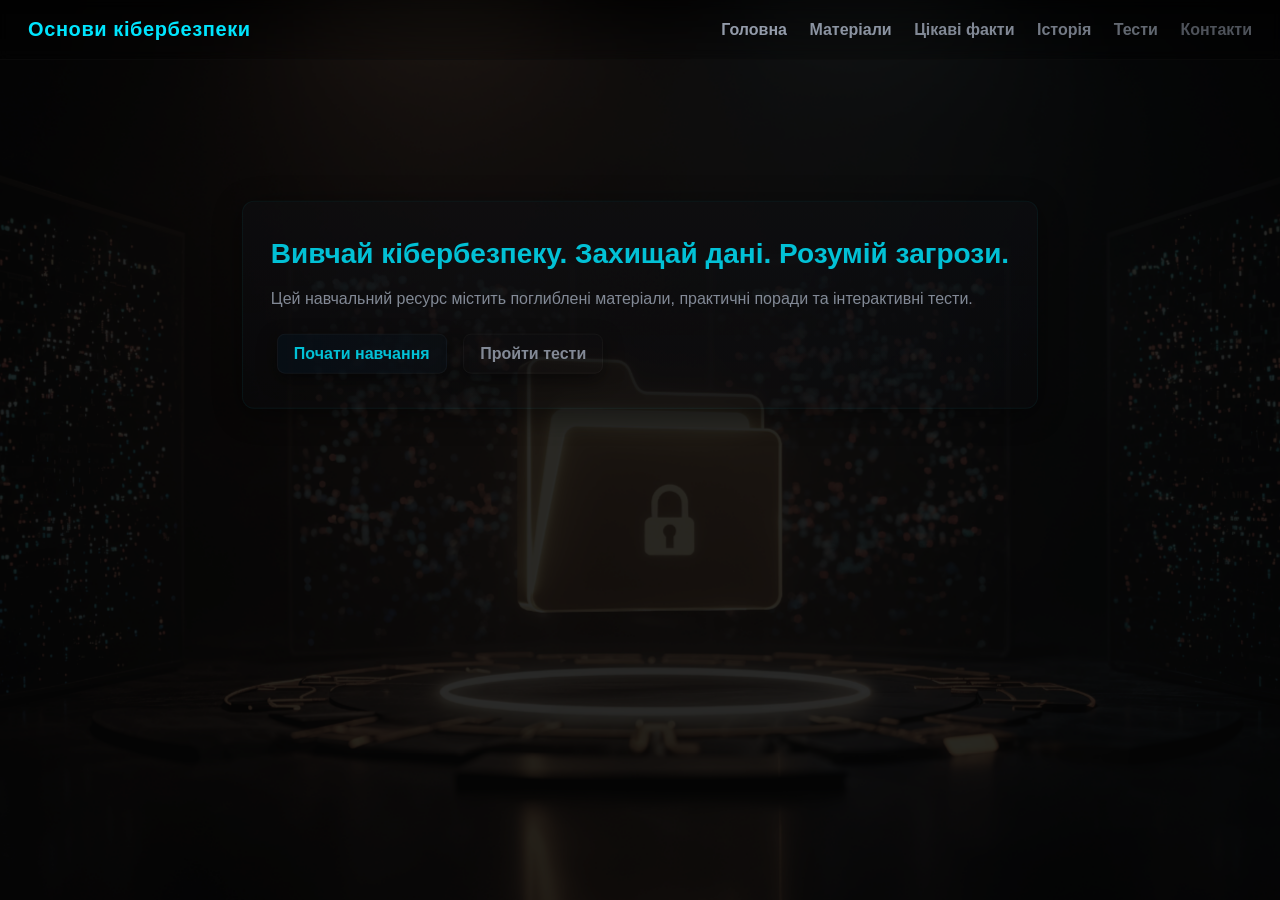
<file: index.html>
<!doctype html>
<html lang="uk">
<head>
<meta charset="utf-8" />
<meta name="viewport" content="width=device-width, initial-scale=1" />
<title>Основи кібербезпеки — Dark Tech</title>
<link rel="stylesheet" href="css/style.css" />
<script src="https://cdnjs.cloudflare.com/ajax/libs/gsap/3.12.2/gsap.min.js"></script>
</head>
<body class="dark">
  <div id="bg"></div>
  <header class="site-header">
    <div class="brand">
      <h1>Основи кібербезпеки</h1>
    </div>
    <nav class="nav">
  <a href="index.html">Головна</a>
  <a href="materials.html">Матеріали</a>
  <a href="facts.html">Цікаві факти</a>
  <a href="history.html">Історія</a>
  <a href="tests.html">Тести</a>
  <a href="contacts.html">Контакти</a>
</nav>
  </header>

  <main class="hero">
    <div class="hero-inner">
      <h2>Вивчай кібербезпеку. Захищай дані. Розумій загрози.</h2>
      <p>Цей навчальний ресурс містить поглиблені матеріали, практичні поради та інтерактивні тести.</p>
      <div class="cta">
        <a class="btn" href="materials.html">Почати навчання</a>
        <a class="btn ghost" href="tests.html">Пройти тести</a>
    </div>
  </main>

<script src="js/main.js"></script>
</body>
</html>
</file>
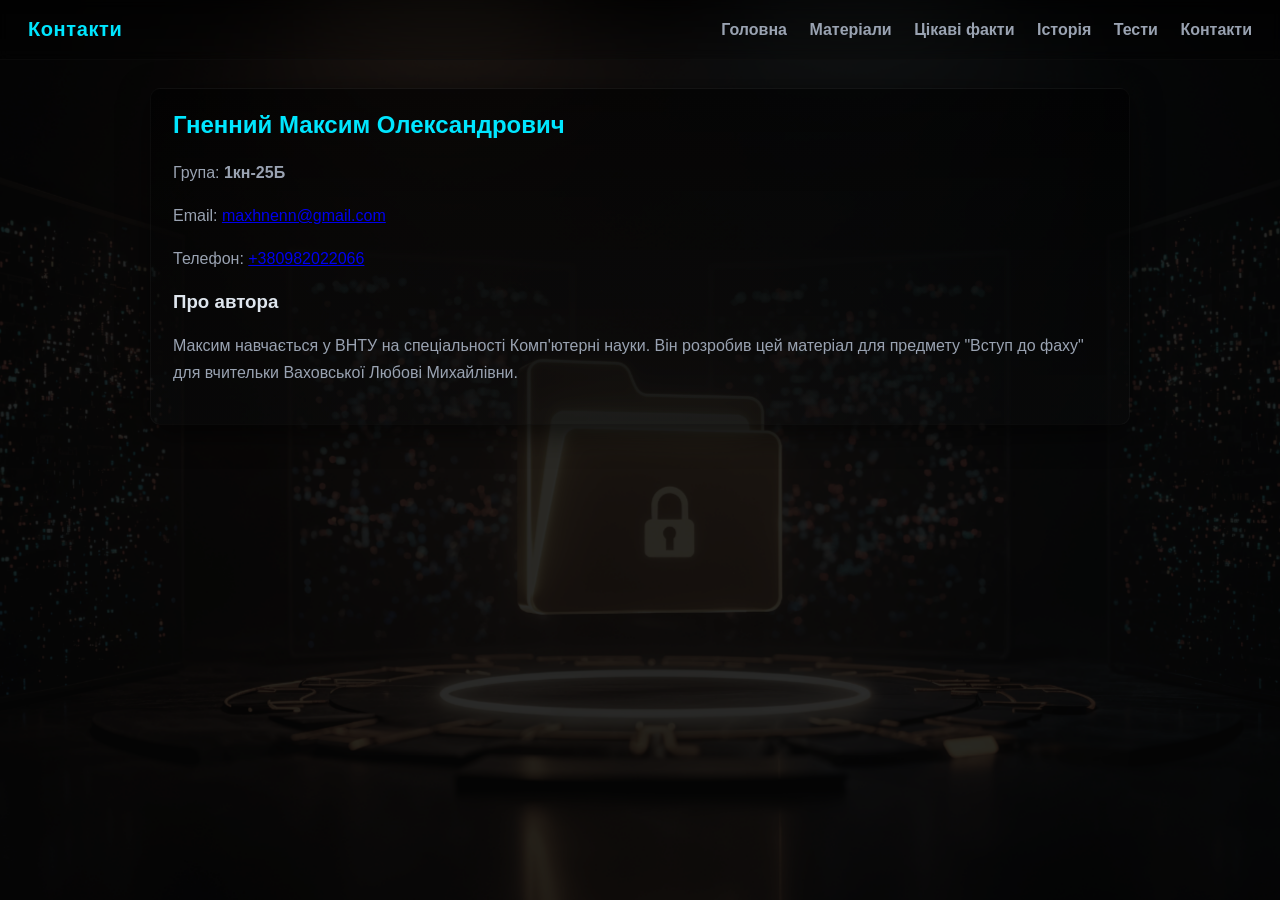
<file: contacts.html>
<!doctype html>
<html lang="uk">
<head>
<meta charset="utf-8" />
<meta name="viewport" content="width=device-width, initial-scale=1" />
<title>Контакти — Основи кібербезпеки</title>
<link rel="stylesheet" href="css/style.css" />
<script src="https://cdnjs.cloudflare.com/ajax/libs/gsap/3.12.2/gsap.min.js"></script>
</head>
<body class="dark">
  <div id="bg"></div>
  <header class="site-header">
    <div class="brand"><h1>Контакти</h1></div>
    <nav class="nav">
  <a href="index.html">Головна</a>
  <a href="materials.html">Матеріали</a>
  <a href="facts.html">Цікаві факти</a>
  <a href="history.html">Історія</a>
  <a href="tests.html">Тести</a>
  <a href="contacts.html">Контакти</a>
</nav>
  </header>

  <section class="content container">
    <h2>Гненний Максим Олександрович</h2>
    <p>Група: <strong>1кн-25Б</strong></p>
    <p>Email: <a href="mailto:maxhnenn@gmail.com">maxhnenn@gmail.com</a></p>
    <p>Телефон: <a href="tel:+380982022066">+380982022066</a></p>

    <h3>Про автора</h3>
    <p>
      Максим навчається у ВНТУ на спеціальності Комп'ютерні науки. Він розробив цей матеріал для предмету "Вступ до фаху" для вчительки Ваховської Любові Михайлівни.
    </p>
  </section>

<script src="js/main.js"></script>
</body>
</html>
</file>
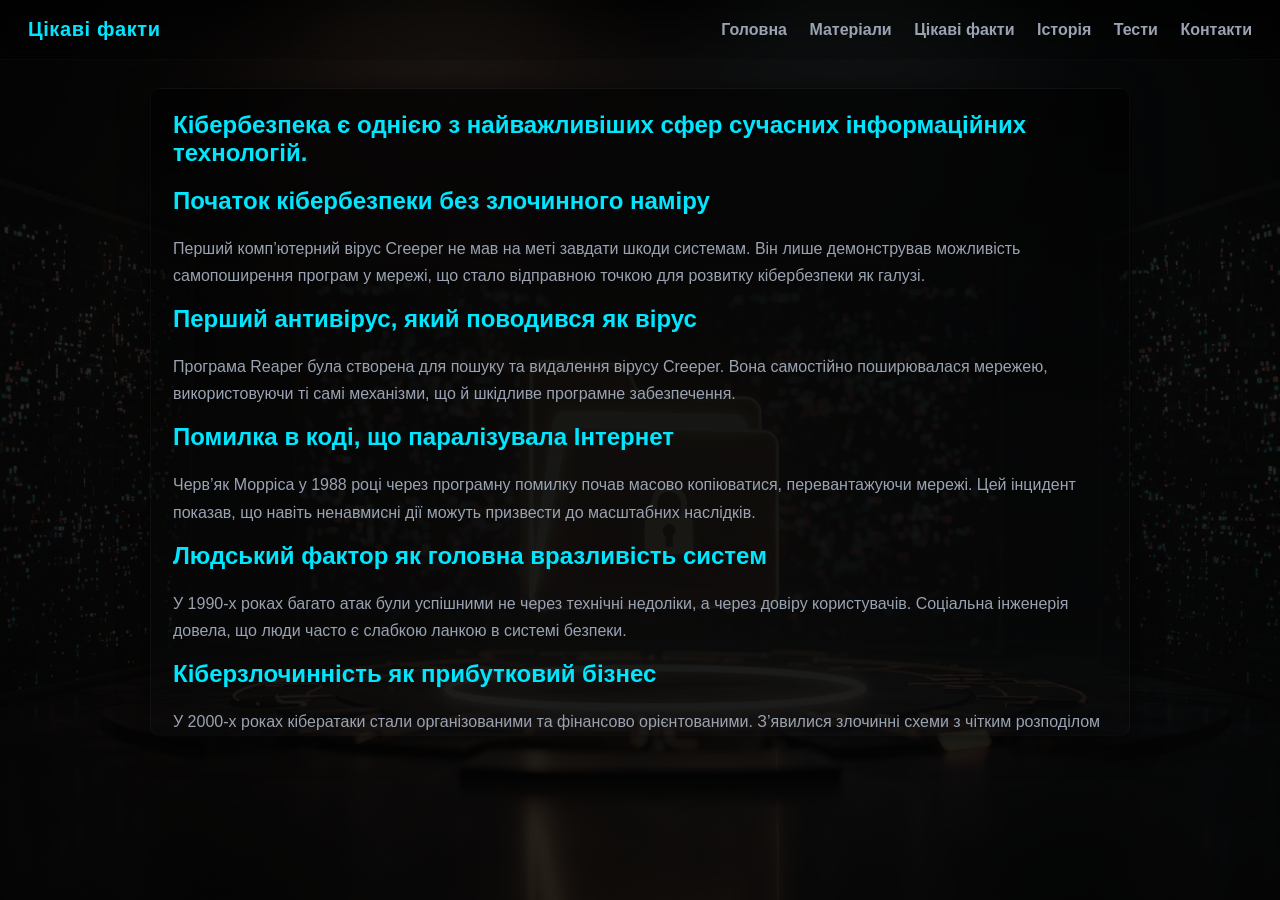
<file: facts.html>
<!DOCTYPE html>
<html lang="uk">
<head>
    <meta charset="UTF-8">
    <title>Цікаві факти</title>
    <link rel="stylesheet" href="css/style.css">
</head>

<body class="dark">

<div id="bg"></div>

<header class="site-header">
    <div class="brand">
        <h1>Цікаві факти</h1>
    </div>

    <nav class="nav">
        <a href="index.html">Головна</a>
        <a href="materials.html">Матеріали</a>
        <a href="facts.html">Цікаві факти</a>
        <a href="history.html">Історія</a>
        <a href="tests.html">Тести</a>
        <a href="contacts.html">Контакти</a>
    </nav>
</header>

<div class="container">
    <div class="content">
        <h2>Кібербезпека є однією з найважливіших сфер сучасних інформаційних технологій.</h2>

    
        <h2>Початок кібербезпеки без злочинного наміру</h2>
        <p>Перший комп’ютерний вірус Creeper не мав на меті завдати шкоди системам. Він лише демонстрував можливість самопоширення програм у мережі, що стало відправною точкою для розвитку кібербезпеки як галузі.</p>

        <h2>Перший антивірус, який поводився як вірус</h2>
        <p>Програма Reaper була створена для пошуку та видалення вірусу Creeper. Вона самостійно поширювалася мережею, використовуючи ті самі механізми, що й шкідливе програмне забезпечення.</p>
        
        <h2>Помилка в коді, що паралізувала Інтернет</h2>
        <p>Черв’як Морріса у 1988 році через програмну помилку почав масово копіюватися, перевантажуючи мережі. Цей інцидент показав, що навіть ненавмисні дії можуть призвести до масштабних наслідків.</p>
        
        <h2>Людський фактор як головна вразливість систем</h2>
        <p>У 1990-х роках багато атак були успішними не через технічні недоліки, а через довіру користувачів. Соціальна інженерія довела, що люди часто є слабкою ланкою в системі безпеки.</p> 

        <h2>Кіберзлочинність як прибутковий бізнес</h2>
        <p>У 2000-х роках кібератаки стали організованими та фінансово орієнтованими. З’явилися злочинні схеми з чітким розподілом ролей і масовими атаками на банки та компанії.</p>
        
        <h2>Атака без злому: сила перевантаження систем</h2>
        <p>DDoS-атаки показали, що систему можна вивести з ладу без прямого зламу, просто перевантаживши її величезною кількістю запитів.</p>

        <h2>Кіберпростір як нове поле гібридної війни</h2>
        <p>Після 2010 року кібератаки почали використовуватися як інструмент тиску між державами, поряд із традиційними методами ведення війни.</p>

        <h2>Кібератаки з реальними фізичними наслідками</h2>
        <p>Атаки на енергосистеми, транспорт і зв’язок довели, що кіберзагрози можуть впливати не лише на цифрові дані, а й на реальне життя людей.</p>

        <h2>Штучний інтелект на сторожі цифрової безпеки</h2>
        <p>Сучасні системи кіберзахисту використовують штучний інтелект для аналізу поведінки та раннього виявлення атак ще до завдання шкоди.</p>

        <h2>Слабкі паролі — постійна проблема цифрової епохи</h2>
        <p>Попри розвиток технологій, прості паролі на кшталт «123456» залишаються дуже поширеними, що свідчить про важливість кібергігієни користувачів.</p>
        
        <ul>
            <li>Більшість атак починаються з фішингових листів.</li>
            <li>Найчастіша помилка користувачів — слабкі паролі.</li>
            <li>Антивірус не захищає на 100%.</li>
        </ul>
    </div>
</div>

</body>
</html>
</file>
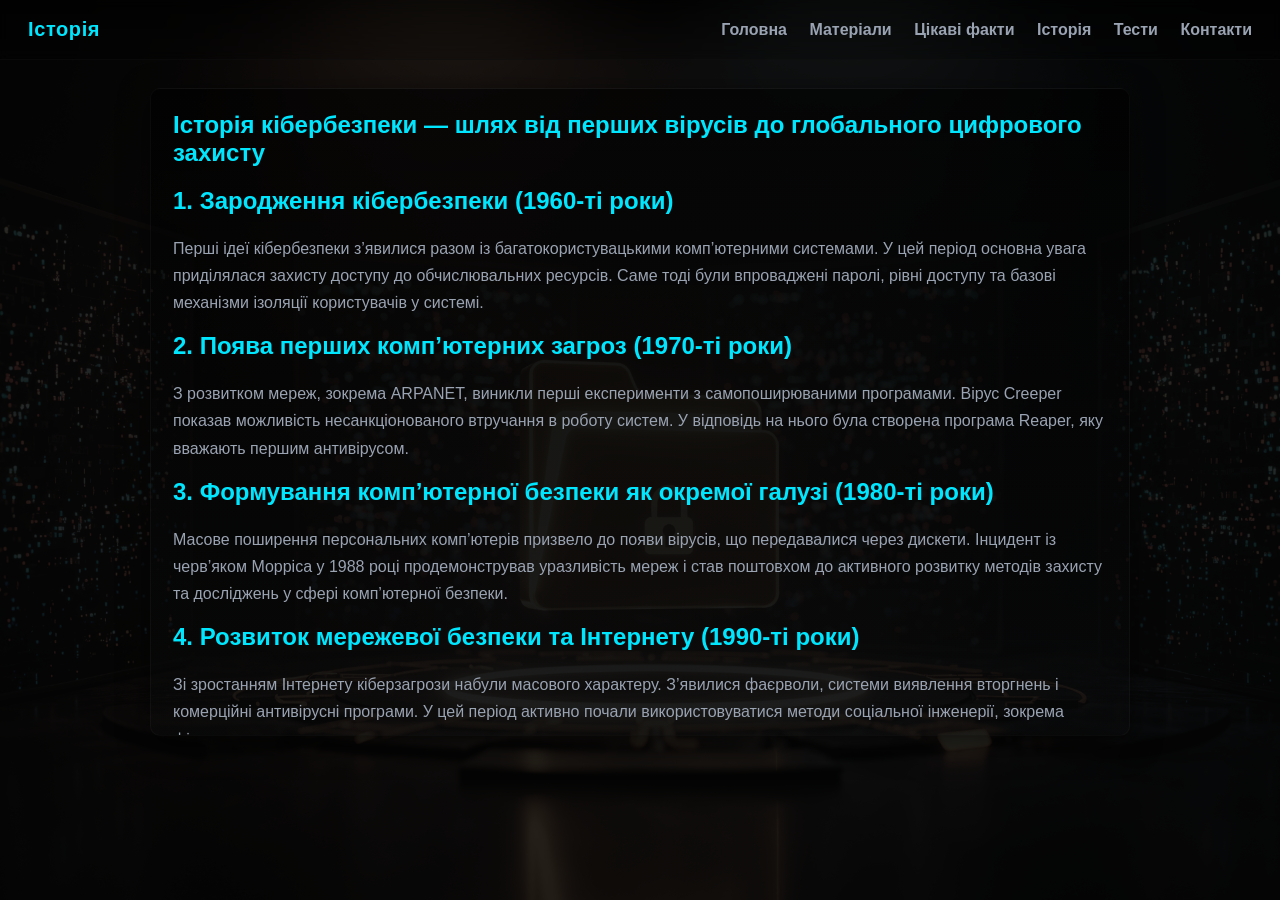
<file: history.html>
<!DOCTYPE html>
<html lang="uk">
<head>
    <meta charset="UTF-8">
    <title>Цікаві факти</title>
    <link rel="stylesheet" href="css/style.css">
    <style>
        /* Додатковий стиль для відео */
        video {
            display: block;
            margin: 20px auto; /* по центру горизонтально, з відступом зверху і знизу */
            max-width: 100%;   /* адаптивність під екран */
            height: auto;
        }
    </style>
</head>

<body class="dark">

<div id="bg"></div>

<header class="site-header">
    <div class="brand">
        <h1>Історія</h1>
    </div>

    <nav class="nav">
        <a href="index.html">Головна</a>
        <a href="materials.html">Матеріали</a>
        <a href="facts.html">Цікаві факти</a>
        <a href="history.html">Історія</a>
        <a href="tests.html">Тести</a>
        <a href="contacts.html">Контакти</a>
    </nav>
</header>

<div class="container">
    <div class="content">
        <h2>Історія кібербезпеки — шлях від перших вірусів до глобального цифрового захисту</h2>
            
        
        <h2>1. Зародження кібербезпеки (1960-ті роки)</h2>
        <p>Перші ідеї кібербезпеки з’явилися разом із багатокористувацькими комп’ютерними системами. У цей період основна увага приділялася захисту доступу до обчислювальних ресурсів. Саме тоді були впроваджені паролі, рівні доступу та базові механізми ізоляції користувачів у системі.</p>

        <h2>2. Поява перших комп’ютерних загроз (1970-ті роки)</h2>
        <p>З розвитком мереж, зокрема ARPANET, виникли перші експерименти з самопоширюваними програмами. Вірус Creeper показав можливість несанкціонованого втручання в роботу систем. У відповідь на нього була створена програма Reaper, яку вважають першим антивірусом.</p>
        
        <h2>3. Формування комп’ютерної безпеки як окремої галузі (1980-ті роки)</h2>
        <p>Масове поширення персональних комп’ютерів призвело до появи вірусів, що передавалися через дискети. Інцидент із черв’яком Морріса у 1988 році продемонстрував уразливість мереж і став поштовхом до активного розвитку методів захисту та досліджень у сфері комп’ютерної безпеки.</p>
        
        <h2>4. Розвиток мережевої безпеки та Інтернету (1990-ті роки)</h2>
        <p>Зі зростанням Інтернету кіберзагрози набули масового характеру. З’явилися фаєрволи, системи виявлення вторгнень і комерційні антивірусні програми. У цей період активно почали використовуватися методи соціальної інженерії, зокрема фішинг.</p>
        
        <h2>5. Кіберзлочинність і фінансові атаки (2000-ні роки)</h2>
        <p>Кіберзагрози стали організованими та орієнтованими на прибуток. Поширилися ботнети, масові DDoS-атаки, крадіжки банківських і персональних даних. Кібербезпека перетворилася на важливу складову бізнесу та корпоративної інфраструктури.</p>
        
        <h2>6. Кібербезпека як елемент національної безпеки (2010-ті роки)</h2>
        <p>З’явилися складні цільові атаки (APT), кібершпигунство та атаки на критичну інфраструктуру держав. Активно розвивався захист хмарних сервісів, мобільних пристроїв та Інтернету речей. Кібербезпека почала розглядатися як стратегічний напрям на рівні держав.</p>
        
        <h2>7. Сучасний етап розвитку кібербезпеки (сьогодення)</h2>
        <p>Сьогодні кібербезпека є комплексною дисципліною, що поєднує технічні, організаційні та правові аспекти. Використовуються штучний інтелект, машинне навчання та автоматизовані системи захисту. Водночас зростає потреба у фахівцях, здатних протистояти постійно новим і складнішим кіберзагрозам.</p>

</div>

</body>
</html>
</file>
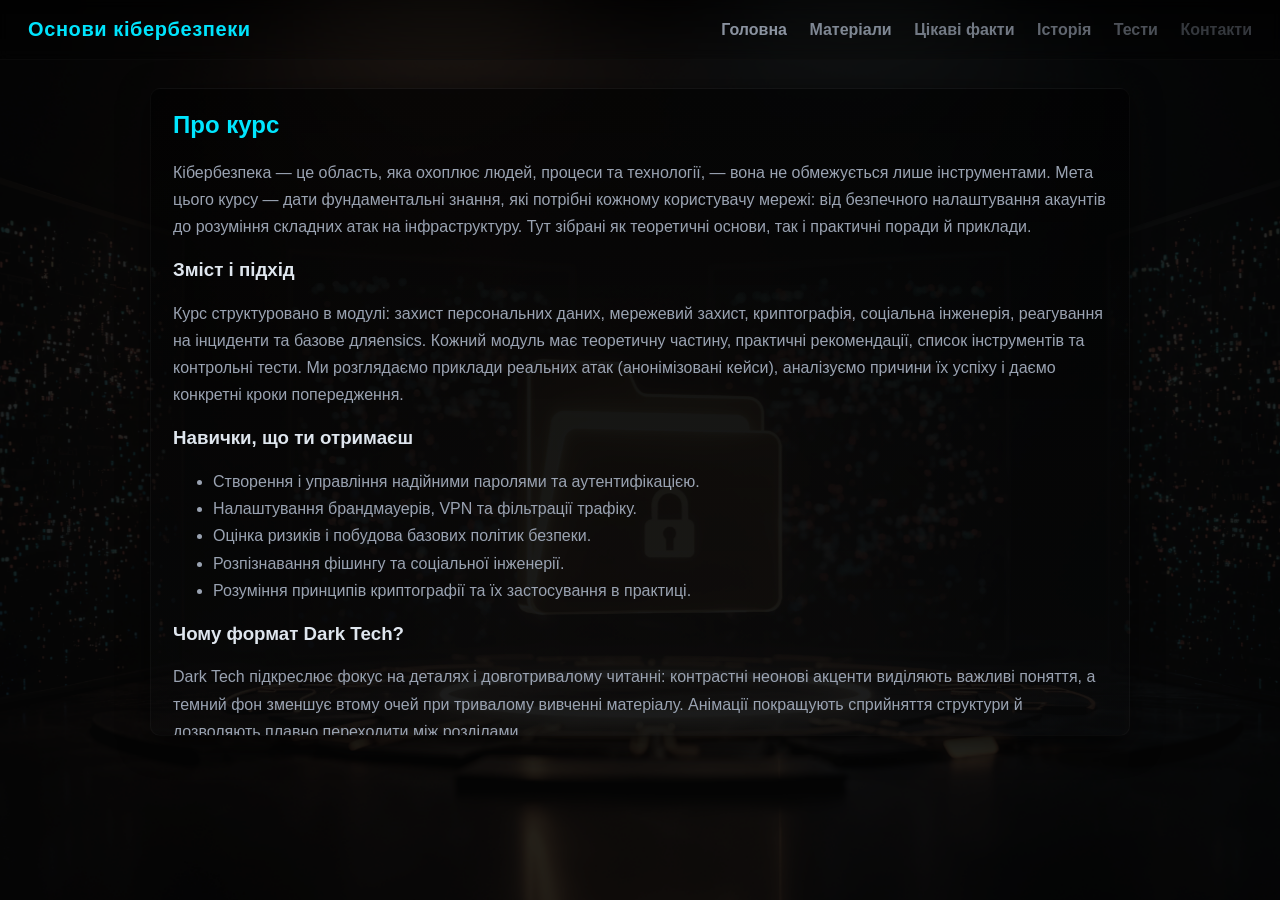
<file: home.html>
<!doctype html>
<html lang="uk">
<head>
<meta charset="utf-8" />
<meta name="viewport" content="width=device-width, initial-scale=1" />
<title>Головна — Основи кібербезпеки</title>
<link rel="stylesheet" href="css/style.css" />
<script src="https://cdnjs.cloudflare.com/ajax/libs/gsap/3.12.2/gsap.min.js"></script>
</head>
<body class="dark">
  <div id="bg"></div>
  <header class="site-header">
    <div class="brand">
      <h1>Основи кібербезпеки</h1>
    </div>
    <nav class="nav">
  <a href="index.html">Головна</a>
  <a href="materials.html">Матеріали</a>
  <a href="facts.html">Цікаві факти</a>
  <a href="history.html">Історія</a>
  <a href="tests.html">Тести</a>
  <a href="contacts.html">Контакти</a>
</nav>
  </header>

  <section class="content container">
    <h2>Про курс</h2>
    <p>
      Кібербезпека — це область, яка охоплює людей, процеси та технології, — вона не обмежується лише інструментами.
      Мета цього курсу — дати фундаментальні знання, які потрібні кожному користувачу мережі: від безпечного налаштування акаунтів
      до розуміння складних атак на інфраструктуру. Тут зібрані як теоретичні основи, так і практичні поради й приклади.
    </p>

    <h3>Зміст і підхід</h3>
    <p>
      Курс структуровано в модулі: захист персональних даних, мережевий захист, криптографія, соціальна інженерія, реагування на інциденти та базове дляensics.
      Кожний модуль має теоретичну частину, практичні рекомендації, список інструментів та контрольні тести.
      Ми розглядаємо приклади реальних атак (анонімізовані кейси), аналізуємо причини їх успіху і даємо конкретні кроки попередження.
    </p>

    <h3>Навички, що ти отримаєш</h3>
    <ul>
      <li>Створення і управління надійними паролями та аутентифікацією.</li>
      <li>Налаштування брандмауерів, VPN та фільтрації трафіку.</li>
      <li>Оцінка ризиків і побудова базових політик безпеки.</li>
      <li>Розпізнавання фішингу та соціальної інженерії.</li>
      <li>Розуміння принципів криптографії та їх застосування в практиці.</li>
    </ul>

    <h3>Чому формат Dark Tech?</h3>
    <p>
      Dark Tech підкреслює фокус на деталях і довготривалому читанні: контрастні неонові акценти виділяють важливі поняття,
      а темний фон зменшує втому очей при тривалому вивченні матеріалу. Анімації покращують сприйняття структури й дозволяють
      плавно переходити між розділами.
    </p>

    <h3>Додаткові матеріали</h3>
    <p>
      Для практики рекомендується встановити віртуальне середовище (наприклад, VirtualBox або VMware), тестову мережу та набір інструментів (nmap, wireshark).
      Ніколи не тестуйте інструменти на реальних мережах без дозволу — це незаконно і може завдати шкоди.
    </p>

  </section>

<script src="js/main.js"></script>
</body>
</html>
</file>
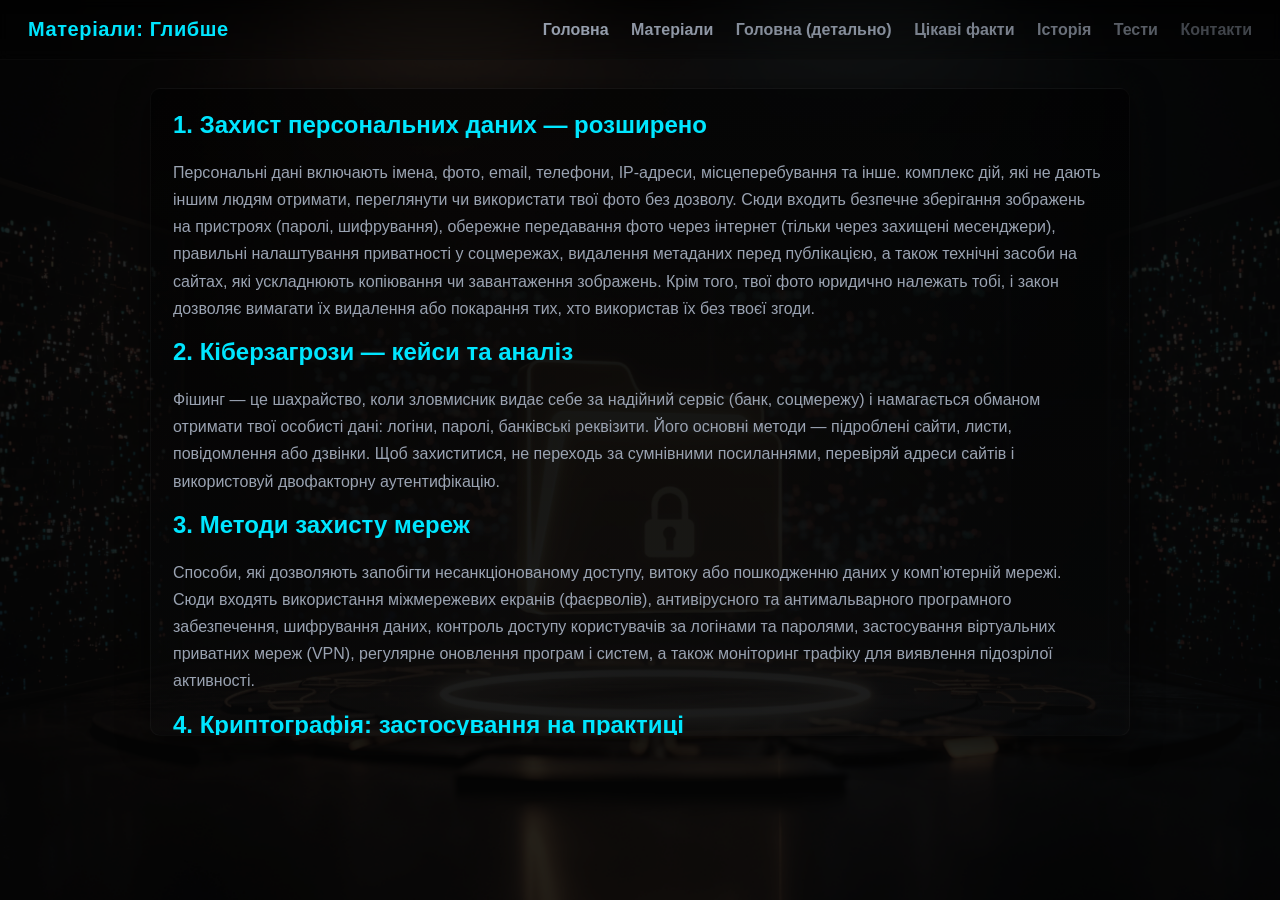
<file: materials.html>
<!doctype html>
<html lang="uk">
<head>
<meta charset="utf-8" />
<meta name="viewport" content="width=device-width, initial-scale=1" />
<title>Матеріали — Основи кібербезпеки</title>

<!-- Основні стилі -->
<link rel="stylesheet" href="css/style.css" />

<!-- Анімації -->
<script src="https://cdnjs.cloudflare.com/ajax/libs/gsap/3.12.2/gsap.min.js"></script>
</head>

<body class="dark">

  <!-- Фон -->
  <div id="bg"></div>

  <header class="site-header">
    <div class="brand">
      <h1>Матеріали: Глибше</h1>
    </div>
    <nav class="nav">
  <a href="index.html">Головна</a>
  <a href="materials.html">Матеріали</a>
  <a href="home.html">Головна (детально)</a>
  <a href="facts.html">Цікаві факти</a>
  <a href="history.html">Історія</a>
  <a href="tests.html">Тести</a>
  <a href="contacts.html">Контакти</a>
</nav>
  </header>

  <section class="content container" id="materials">

    <h2>1. Захист персональних даних — розширено</h2>
    <p>
      Персональні дані включають імена, фото, email, телефони, IP-адреси, 
      місцеперебування та інше. комплекс дій, які не дають іншим людям отримати, переглянути чи використати твої фото без дозволу. Сюди входить безпечне зберігання зображень на пристроях (паролі, шифрування), обережне передавання фото через інтернет (тільки через захищені месенджери), правильні налаштування приватності у соцмережах, видалення метаданих перед публікацією, а також технічні засоби на сайтах, які ускладнюють копіювання чи завантаження зображень. Крім того, твої фото юридично належать тобі, і закон дозволяє вимагати їх видалення або покарання тих, хто використав їх без твоєї згоди.
    </p>

    <h2>2. Кіберзагрози — кейси та аналіз</h2>
    <p>
      Фішинг — це шахрайство, коли зловмисник видає себе за надійний сервіс (банк, соцмережу) і намагається обманом отримати твої особисті дані: логіни, паролі, банківські реквізити. Його основні методи — підроблені сайти, листи, повідомлення або дзвінки. Щоб захиститися, не переходь за сумнівними посиланнями, перевіряй адреси сайтів і використовуй двофакторну аутентифікацію.
    </p>

    <h2>3. Методи захисту мереж</h2>
    <p>
      Способи, які дозволяють запобігти несанкціонованому доступу, витоку або пошкодженню даних у комп’ютерній мережі. Сюди входять використання міжмережевих екранів (фаєрволів), антивірусного та антимальварного програмного забезпечення, шифрування даних, контроль доступу користувачів за логінами та паролями, застосування віртуальних приватних мереж (VPN), регулярне оновлення програм і систем, а також моніторинг трафіку для виявлення підозрілої активності.
    </p>

    <h2>4. Криптографія: застосування на практиці</h2>
    <p>
      Криптографія на практиці використовується для захисту інформації від несанкціонованого доступу і забезпечення її цілісності. Наприклад, у повсякденному житті це шифрування повідомлень у месенджерах (Telegram, Signal, WhatsApp), захист онлайн-платежів і банківських операцій через HTTPS, цифрові підписи для підтвердження авторства документів і програм, а також збереження паролів у зашифрованому вигляді на сайтах та серверах. Крім того, криптографія використовується у VPN для захисту інтернет-з’єднань та у блокчейн-технологіях для перевірки транзакцій.
    </p>

    <h2>5. Соціальна інженерія</h2>
    <p>
      Метод обману, коли зловмисники маніпулюють людьми, щоб отримати конфіденційну інформацію. Вони аналізують соцмережі, контакти та поведінку користувачів, щоб знайти слабкі місця. Захист полягає у встановленні правил обміну інформацією, навчанні працівників розпізнавати шахрайство та перевірці даних перед їх передачею.
    </p>

    <h2>6. Реагування на інциденти</h2>
    <p>
      Дії, спрямовані на швидке усунення наслідків кіберзагроз. План включає ізоляцію уражених систем, збір доказів (артефактів), повідомлення відповідальних осіб, створення резервних копій та відновлення роботи після перевірки безпеки.
    </p>

    <h2>7. Практичні інструменти</h2>
    <ul>
  <li>nmap — сканування портів</li>
  <li>Wireshark — аналіз трафіку</li>
  <li>Hashcat / John — тестування паролів (тільки легально!)</li>
  <li>Metasploit — тестування вразливостей у безпечних середовищах</li>
</ul>

  </section>

  <script src="js/main.js"></script>
</body>
</html>
</file>
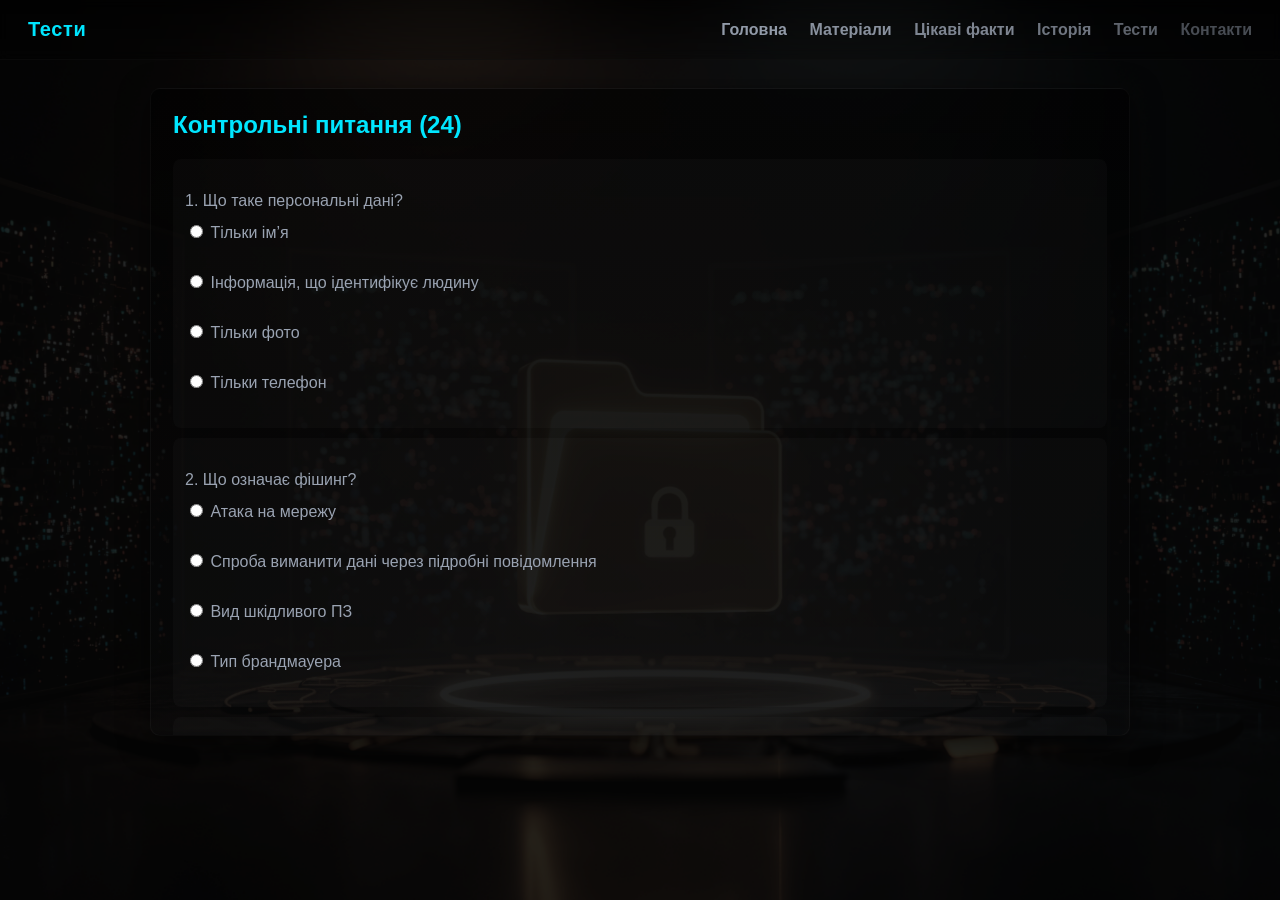
<file: tests.html>
<!doctype html>
<html lang="uk">
<head>
<meta charset="utf-8" />
<meta name="viewport" content="width=device-width, initial-scale=1" />
<title>Тести — Основи кібербезпеки</title>
<link rel="stylesheet" href="css/style.css" />
<script src="https://cdnjs.cloudflare.com/ajax/libs/gsap/3.12.2/gsap.min.js"></script>
</head>
<body class="dark">
  <div id="bg"></div>
  <header class="site-header">
    <div class="brand"><h1>Тести</h1></div>
    <nav class="nav">
  <a href="index.html">Головна</a>
  <a href="materials.html">Матеріали</a>
  <a href="facts.html">Цікаві факти</a>
  <a href="history.html">Історія</a>
  <a href="tests.html">Тести</a>
  <a href="contacts.html">Контакти</a>
</nav>
  </header>

  <section class="content container">
    <h2>Контрольні питання (24)</h2>
    <form id="quizForm">
<div class='qblock'><p class='qnum'>1. Що таке персональні дані?</p>
<label><input type='radio' name='q1' value='0'> Тільки ім’я</label><br/>
<label><input type='radio' name='q1' value='1'> Інформація, що ідентифікує людину</label><br/>
<label><input type='radio' name='q1' value='2'> Тільки фото</label><br/>
<label><input type='radio' name='q1' value='3'> Тільки телефон</label><br/>
</div>

<div class='qblock'><p class='qnum'>2. Що означає фішинг?</p>
<label><input type='radio' name='q2' value='0'> Атака на мережу</label><br/>
<label><input type='radio' name='q2' value='1'> Спроба виманити дані через підробні повідомлення</label><br/>
<label><input type='radio' name='q2' value='2'> Вид шкідливого ПЗ</label><br/>
<label><input type='radio' name='q2' value='3'> Тип брандмауера</label><br/>
</div>

<div class='qblock'><p class='qnum'>3. Який метод підвищує безпеку акаунта?</p>
<label><input type='radio' name='q3' value='0'> Тільки довгий пароль</label><br/>
<label><input type='radio' name='q3' value='1'> Двофакторна автентифікація</label><br/>
<label><input type='radio' name='q3' value='2'> Використовувати один пароль скрізь</label><br/>
<label><input type='radio' name='q3' value='3'> Публічна Wi‑Fi</label><br/>
</div>

<div class='qblock'><p class='qnum'>4. Для чого потрібен брандмауер?</p>
<label><input type='radio' name='q4' value='0'> Шифрування даних</label><br/>
<label><input type='radio' name='q4' value='1'> Фільтрування трафіку</label><br/>
<label><input type='radio' name='q4' value='2'> Зберігання резервних копій</label><br/>
<label><input type='radio' name='q4' value='3'> Аналіз логів</label><br/>
</div>

<div class='qblock'><p class='qnum'>5. Що таке шифрування?</p>
<label><input type='radio' name='q5' value='0'> Перетворення даних у невідомий формат без ключа</label><br/>
<label><input type='radio' name='q5' value='1'> Процес створення копії</label><br/>
<label><input type='radio' name='q5' value='2'> Метод очищення диску</label><br/>
<label><input type='radio' name='q5' value='3'> Тип антивірус</label><br/>
</div>

<div class='qblock'><p class='qnum'>6. Що таке DDoS?</p>
<label><input type='radio' name='q6' value='0'> Ведення журналів</label><br/>
<label><input type='radio' name='q6' value='1'> Розподілена атака, що перевантажує ресурс</label><br/>
<label><input type='radio' name='q6' value='2'> Шифрування трафіку</label><br/>
<label><input type='radio' name='q6' value='3'> Оновлення системи</label><br/>
</div>

<div class='qblock'><p class='qnum'>7. Що таке троян?</p>
<label><input type='radio' name='q7' value='0'> Тип антивірусу</label><br/>
<label><input type='radio' name='q7' value='1'> Шкідлива програма, що маскується під корисну</label><br/>
<label><input type='radio' name='q7' value='2'> Метод аутентифікації</label><br/>
<label><input type='radio' name='q7' value='3'> VPN-сервіс</label><br/>
</div>

<div class='qblock'><p class='qnum'>8. Навіщо робити резервні копії?</p>
<label><input type='radio' name='q8' value='0'> Щоб випадково втратити дані</label><br/>
<label><input type='radio' name='q8' value='1'> Щоб мати можливість відновити інформацію після інциденту</label><br/>
<label><input type='radio' name='q8' value='2'> Щоб не оновлювати систему</label><br/>
<label><input type='radio' name='q8' value='3'> Щоб приховати сліди</label><br/>
</div>

<div class='qblock'><p class='qnum'>9. Що найчастіше використовують для аналізу мережевого трафіку?</p>
<label><input type='radio' name='q9' value='0'> Photoshop</label><br/>
<label><input type='radio' name='q9' value='1'> Wireshark</label><br/>
<label><input type='radio' name='q9' value='2'> MS Word</label><br/>
<label><input type='radio' name='q9' value='3'> Notepad</label><br/>
</div>

<div class='qblock'><p class='qnum'>10. Яка функція VPN?</p>
<label><input type='radio' name='q10' value='0'> Підвищує видимість мережі</label><br/>
<label><input type='radio' name='q10' value='1'> Шифрує трафік і приховує IP-адресу</label><br/>
<label><input type='radio' name='q10' value='2'> Створює бекапи</label><br/>
<label><input type='radio' name='q10' value='3'> Знищує шкідливе ПЗ</label><br/>
</div>

<div class='qblock'><p class='qnum'>11. Чому важливо оновлювати ПЗ?</p>
<label><input type='radio' name='q11' value='0'> Бо так красивіше</label><br/>
<label><input type='radio' name='q11' value='1'> Щоб закривати відомі вразливості</label><br/>
<label><input type='radio' name='q11' value='2'> Щоб збільшити розмір файлів</label><br/>
<label><input type='radio' name='q11' value='3'> Щоб видалити всі паролі</label><br/>
</div>

<div class='qblock'><p class='qnum'>12. Що таке соціальна інженерія?</p>
<label><input type='radio' name='q12' value='0'> Технічний метод сканування портів</label><br/>
<label><input type='radio' name='q12' value='1'> Психологічні методи впливу на людей для отримання інформації</label><br/>
<label><input type='radio' name='q12' value='2'> Тип шифрування</label><br/>
<label><input type='radio' name='q12' value='3'> Інструмент для бекапів</label><br/>
</div>

<div class='qblock'><p class='qnum'>13. Що таке SIEM?</p>
<label><input type='radio' name='q13' value='0'> Система для зберігання відео</label><br/>
<label><input type='radio' name='q13' value='1'> Система управління подіями безпеки — збір та аналіз логів</label><br/>
<label><input type='radio' name='q13' value='2'> Тип трояна</label><br/>
<label><input type='radio' name='q13' value='3'> Сервіс хмарного зберігання</label><br/>
</div>

<div class='qblock'><p class='qnum'>14. Що потрібно зробити при підозрі на злом?</p>
<label><input type='radio' name='q14' value='0'> Ігнорувати</label><br/>
<label><input type='radio' name='q14' value='1'> Ізолювати системи і почати збір даних для аналізу</label><br/>
<label><input type='radio' name='q14' value='2'> Видалити всі користувачів</label><br/>
<label><input type='radio' name='q14' value='3'> Розмістити пост у соцмережі</label><br/>
</div>

<div class='qblock'><p class='qnum'>15. У який період з’явилися перші механізми контролю доступу до комп’ютерних систем?</p>
<label><input type='radio' name='q15' value='0'> 1950-ті роки</label><br/>
<label><input type='radio' name='q15' value='1'> 1960-ті роки</label><br/>
<label><input type='radio' name='q15' value='2'> 1970-ті роки</label><br/>
<label><input type='radio' name='q15' value='3'> 1980-ті роки</label><br/>
</div>

<div class='qblock'><p class='qnum'>16. Яку програму вважають першим комп’ютерним вірусом?</p>
<label><input type='radio' name='q16' value='0'> Reaper</label><br/>
<label><input type='radio' name='q16' value='1'> ILOVEYOU</label><br/>
<label><input type='radio' name='q16' value='2'> Morris Worm</label><br/>
<label><input type='radio' name='q16' value='3'> Creeper</label><br/>
</div>

<div class='qblock'><p class='qnum'>17. Яка подія у 1988 році суттєво вплинула на розвиток кібербезпеки?</p>
<label><input type='radio' name='q17' value='0'> Поява перших антивірусів</label><br/>
<label><input type='radio' name='q17' value='1'> Запуск ARPANET</label><br/>
<label><input type='radio' name='q17' value='2'> Атака черв’яка Морріса</label><br/>
<label><input type='radio' name='q17' value='3'> Створення першого браузера</label><br/>
</div>

<div class='qblock'><p class='qnum'>18. Чому важливо мати план реагування на інциденти?</p>
<label><input type='radio' name='q18' value='0'> Щоб ще більше ускладнити роботу</label><br/>
<label><input type='radio' name='q18' value='1'> Щоб швидко відновлювати роботу та зменшувати збитки</label><br/>
<label><input type='radio' name='q18' value='2'> Щоб уникати оновлень</label><br/>
<label><input type='radio' name='q18' value='3'> Щоб приховати дії</label><br/>
</div>

<div class='qblock'><p class='qnum'>19. Що таке сегментація мережі?</p>
<label><input type='radio' name='q19' value='0'> Розділення мережі на частини для обмеження доступу</label><br/>
<label><input type='radio' name='q19' value='1'> Злиття всіх мереж в одну</label><br/>
<label><input type='radio' name='q19' value='2'> Видалення усіх пристроїв</label><br/>
<label><input type='radio' name='q19' value='3'> Тип антивірусу</label><br/>
</div>

<div class='qblock'><p class='qnum'>20. У якому році з’явився перший комп’ютерний вірус?</p>
<label><input type='radio' name='q20' value='0'> 1980</label><br/>
<label><input type='radio' name='q20' value='1'> 1971</label><br/>
<label><input type='radio' name='q20' value='2'> 1945</label><br/>
<label><input type='radio' name='q20' value='3'> 1991</label><br/>
</div>

<div class='qblock'><p class='qnum'>21. Що є найчастішою причиною зламів?</p>
<label><input type='radio' name='q21' value='0'> Віруси</label><br/>
<label><input type='radio' name='q21' value='1'> Слабкі паролі</label><br/>
</div>

<div class='qblock'><p class='qnum'>22. Яка загроза стала особливо поширеною у 1990-х роках?</p>
<label><input type='radio' name='q22' value='0'> Атаки на Інтернет речей</label><br/>
<label><input type='radio' name='q22' value='1'> Кібершпигунство держав</label><br/>
<label><input type='radio' name='q22' value='2'> Фішинг і соціальна інженерія</label><br/>
<label><input type='radio' name='q22' value='3'> Атаки на хмарні сервіси</label><br/>
</div>

<div class='qblock'><p class='qnum'>23. Чим характеризується кіберзлочинність у 2000-х роках?</p>
<label><input type='radio' name='q23' value='0'> Випадковими експериментальними атаками</label><br/>
<label><input type='radio' name='q23' value='1'> Повною відсутністю фінансової мотивації</label><br/>
<label><input type='radio' name='q23' value='2'> Атаками лише на локальні ПК</label><br/>
<label><input type='radio' name='q23' value='3'> Організованими та фінансово мотивованими атаками</label><br/>
</div>

<div class='qblock'><p class='qnum'>24. Що є характерною рисою сучасного етапу кібербезпеки?</p>
<label><input type='radio' name='q24' value='0'> Використання лише ручних методів захисту</label><br/>
<label><input type='radio' name='q24' value='1'> Зменшення кількості кіберзагроз</label><br/>
<label><input type='radio' name='q24' value='2'> Активне застосування штучного інтелекту</label><br/>
<label><input type='radio' name='q24' value='3'> Повна відмова від мережевих технологій</label><br/>
</div>

    <div class="controls">
      <button type="button" id="checkBtn" class="btn">Перевірити відповіді</button>
      <button type="button" id="showKey" class="btn ghost">Показати правильні відповіді</button>
      <div id="result" class="result"></div>
    </div>

    </form>
  </section>

<script src="js/main.js"></script>
</body>
</html>
</file>
<file: css/style.css>
/* DARK TECH STYLE */
:root {
  --bg: #0b0c0f;
  --panel: #0f1114;
  --accent: #00e6ff;
  --muted: #9aa3b2;
  --glass: rgba(255,255,255,0.03);
}

* { box-sizing: border-box; }

body.dark {
  font-family: Inter, Segoe UI, Arial, sans-serif;
  background: #000;
  margin: 0;
  color: #dfe6ee;
  overflow-y: auto;
}

/* BACKGROUND (замінюй тут картинку) */
#bg {
  position: fixed;
  inset: 0;
  background-image: url('../img/image.jpg');
  background-size: cover;
  background-position: center;
  filter: grayscale(40%) contrast(80%);
  opacity: 0.18;
  z-index: 0;
}

/* HEADER */
.site-header {
  position: sticky;
  top: 0;
  z-index: 20;
  display: flex;
  align-items: center;
  justify-content: space-between;
  padding: 18px 28px;
  background: linear-gradient(180deg, rgba(0,0,0,0.6), rgba(0,0,0,0.2));
  backdrop-filter: blur(6px);
  border-bottom: 1px solid rgba(255,255,255,0.03);
}

.brand h1 {
  margin: 0;
  font-size: 20px;
  color: var(--accent);
  letter-spacing: 0.6px;
}

.nav a {
  color: var(--muted);
  margin-left: 18px;
  text-decoration: none;
  font-weight: 600;
}
.nav a:hover {
  color: var(--accent);
  text-decoration: underline;
}

/* HERO */
.hero {
  min-height: 54vh;
  display: flex;
  align-items: center;
  justify-content: center;
  padding: 40px 20px;
  position: relative;
  z-index: 2;
}

.hero-inner {
  max-width: 980px;
  background: linear-gradient(180deg, rgba(15,16,20,0.6), rgba(12,13,16,0.45));
  padding: 28px;
  border-radius: 12px;
  border: 1px solid rgba(0,230,255,0.06);
  box-shadow: 0 6px 30px rgba(0,0,0,0.6);
}

.hero h2 {
  color: var(--accent);
  margin: 8px 0 12px;
  font-size: 28px;
}

.hero p {
  color: var(--muted);
  line-height: 1.6;
}

.btn {
  display: inline-block;
  padding: 10px 16px;
  margin: 6px;
  border-radius: 8px;
  background: linear-gradient(90deg,#081018,#0b0f14);
  border: 1px solid rgba(255,255,255,0.04);
  color: var(--accent);
  text-decoration: none;
  font-weight: 700;
  box-shadow: 0 6px 18px rgba(0,0,0,0.6);
}

.btn.ghost {
  background: transparent;
  border: 1px solid rgba(255,255,255,0.04);
  color: var(--muted);
}

/* CONTENT */
.container {
  max-width: 980px;
  margin: 28px auto;
  padding: 22px;
  border-radius: 10px;
  position: relative;
  z-index: 2;
  overflow: auto;
  max-height: 72vh;
  background: linear-gradient(180deg, rgba(0,0,0,0.6), rgba(10,11,12,0.4));
  border: 1px solid rgba(255,255,255,0.03);
  box-shadow: 0 8px 30px rgba(0,0,0,0.6);
}

.content h2 {
  color: var(--accent);
  margin-top: 0;
}

.content p,
.content ul {
  color: var(--muted);
  line-height: 1.7;
}

.video-block video {
  width: 100%;
  max-width: 560px;
  height: auto;
  border-radius: 8px;
  border: 1px solid rgba(255,255,255,0.04);
  margin-top: 10px;
  background: #000;
}

/* TESTS */
.qblock {
  background: rgba(255,255,255,0.02);
  padding: 12px;
  margin: 10px 0;
  border-radius: 8px;
}

.qnum {
  color: var(--accent);
  margin-bottom: 8px;
}

label {
  color: var(--muted);
  display: block;
  margin: 6px 0;
}

.controls {
  margin-top: 12px;
  display: flex;
  gap: 12px;
  align-items: center;
}

.result {
  color: var(--accent);
  font-weight: 700;
  margin-left: 8px;
}

/* MOBILE */
@media (max-width: 720px) {
  .hero h2 { font-size: 20px; }
  .container { margin: 16px; padding: 14px; }
}
</file>
